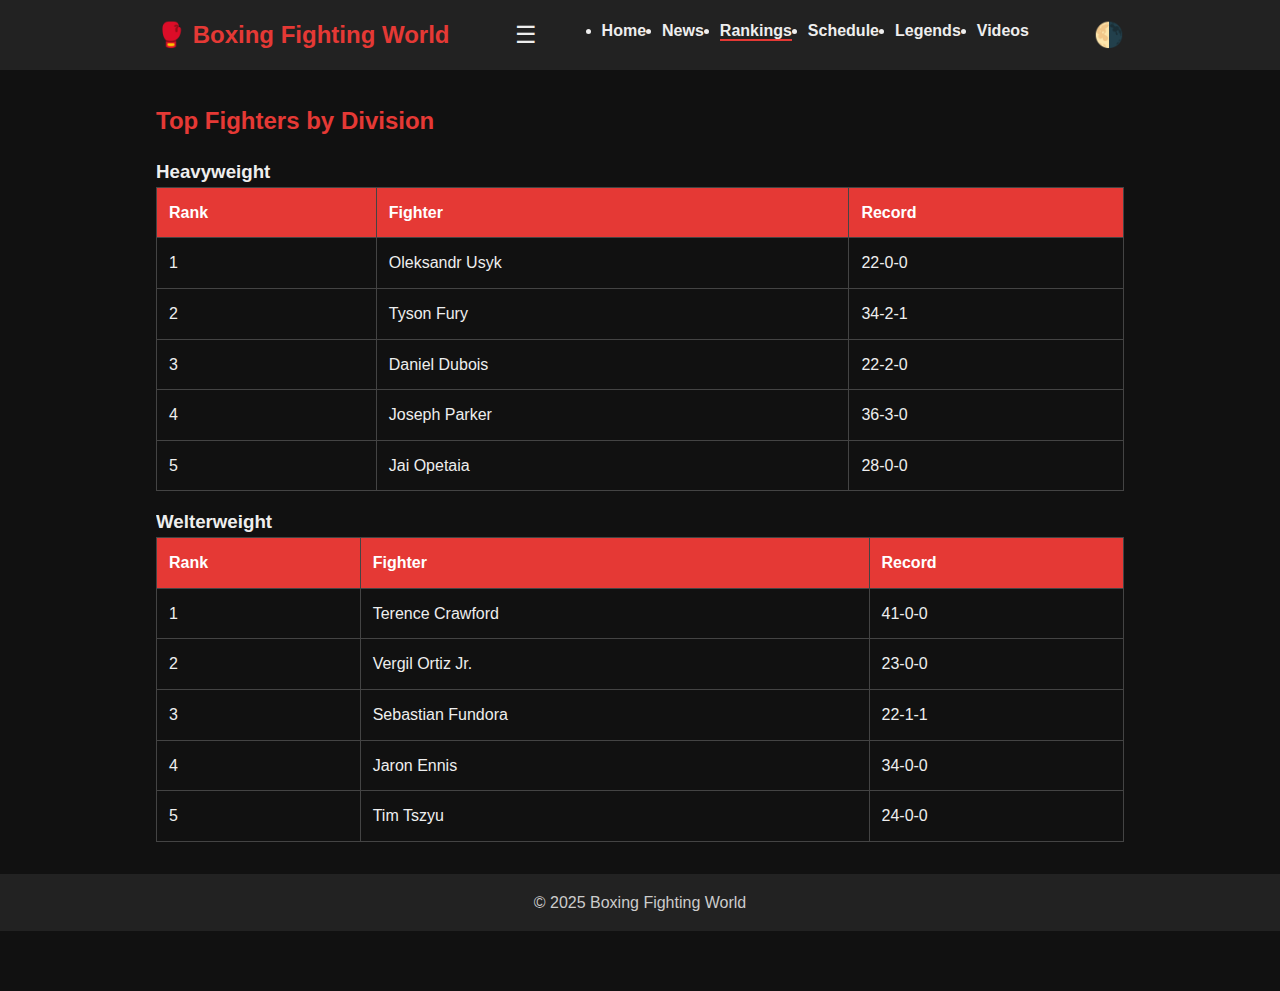
<file: rankings.html>
<!DOCTYPE html>
<html lang="en">
<head>
  <meta charset="UTF-8" /><meta name="viewport" content="width=device-width, initial-scale=1" />
  <title>Boxing Fighting World – Rankings</title>
  <link rel="stylesheet" href="styles.css" />
</head>
<body>
  <header id="header">
    <nav class="nav-container">
      <h1 class="logo">🥊 Boxing Fighting World</h1>
      <button id="menu-toggle" class="menu-toggle">☰</button>
      <ul class="nav-links">
        <li><a href="index.html">Home</a></li>
        <li><a href="news.html">News</a></li>
        <li><a href="rankings.html" class="active">Rankings</a></li>
        <li><a href="schedule.html">Schedule</a></li>
        <li><a href="legends.html">Legends</a></li>
        <li><a href="video.html">Videos</a></li>
      </ul>
      <button id="theme-toggle" class="theme-toggle">🌗</button>
    </nav>
  </header>

  <main class="section">
    <h2>Top Fighters by Division</h2>

    <div class="table-container">
      <h3>Heavyweight</h3>
      <table>
        <thead><tr><th>Rank</th><th>Fighter</th><th>Record</th></tr></thead>
        <tbody>
          <tr><td>1</td><td>Oleksandr Usyk</td><td>22‑0‑0</td></tr>
          <tr><td>2</td><td>Tyson Fury</td><td>34‑2‑1</td></tr>
          <tr><td>3</td><td>Daniel Dubois</td><td>22‑2‑0</td></tr>
          <tr><td>4</td><td>Joseph Parker</td><td>36‑3‑0</td></tr>
          <tr><td>5</td><td>Jai Opetaia</td><td>28‑0‑0</td></tr>
        </tbody>
      </table>
    </div>

    <div class="table-container">
      <h3>Welterweight</h3>
      <table>
        <thead><tr><th>Rank</th><th>Fighter</th><th>Record</th></tr></thead>
        <tbody>
          <tr><td>1</td><td>Terence Crawford</td><td>41‑0‑0</td></tr>
          <tr><td>2</td><td>Vergil Ortiz Jr.</td><td>23‑0‑0</td></tr>
          <tr><td>3</td><td>Sebastian Fundora</td><td>22‑1‑1</td></tr>
          <tr><td>4</td><td>Jaron Ennis</td><td>34‑0‑0</td></tr>
          <tr><td>5</td><td>Tim Tszyu</td><td>24‑0‑0</td></tr>
        </tbody>
      </table>
    </div>
  </main>

  <footer>
    <p>&copy; 2025 Boxing Fighting World</p>
  </footer>
  <script src="script.js"></script>
</body>
</html>
</file>
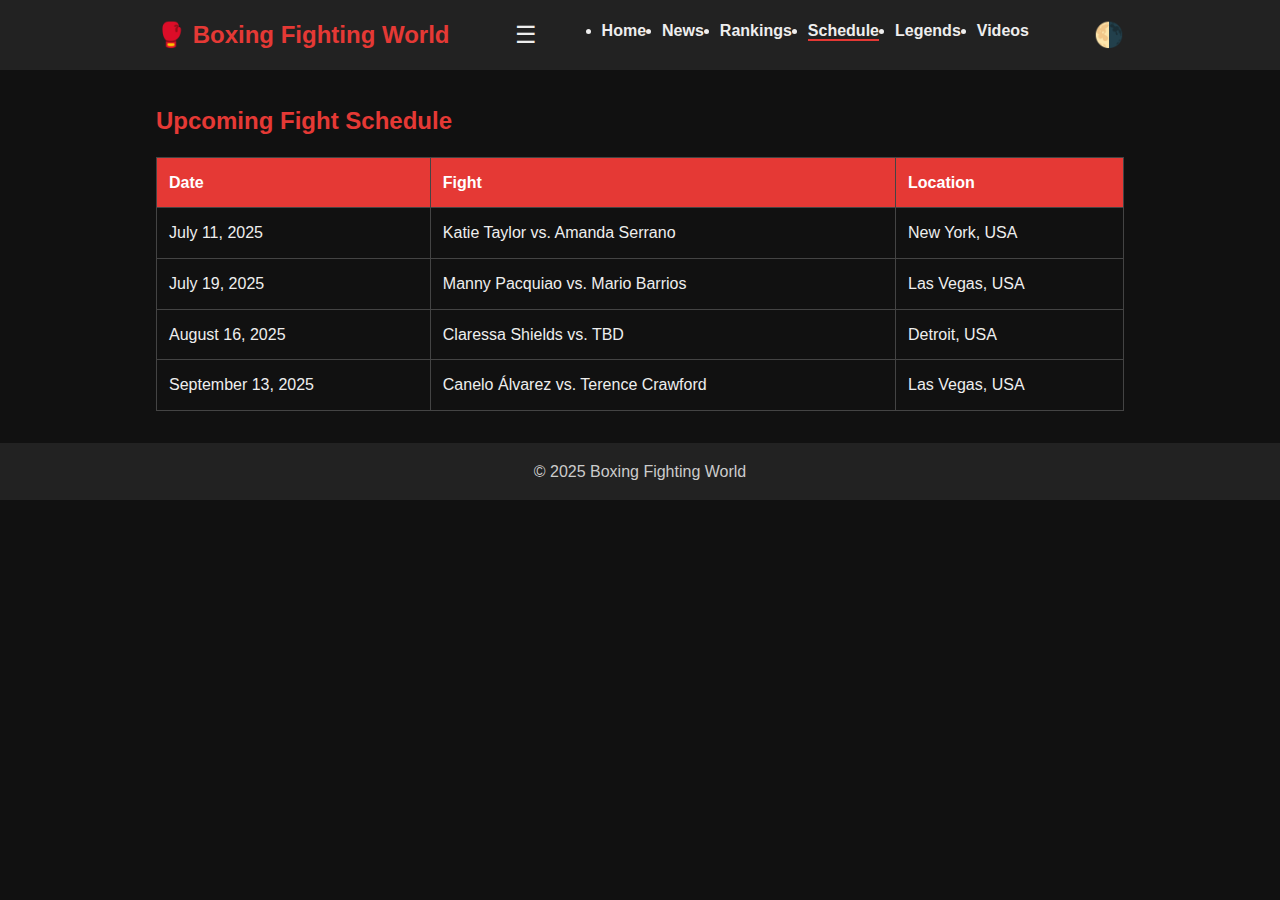
<file: schedule.html>
<!DOCTYPE html>
<html lang="en">
<head>
  <meta charset="UTF-8" /><meta name="viewport" content="width=device-width, initial-scale=1" />
  <title>Boxing Fighting World – Schedule</title>
  <link rel="stylesheet" href="styles.css" />
</head>
<body>
  <header id="header">
    <nav class="nav-container">
      <h1 class="logo">🥊 Boxing Fighting World</h1>
      <button id="menu-toggle" class="menu-toggle">☰</button>
      <ul class="nav-links">
        <li><a href="index.html">Home</a></li>
        <li><a href="news.html">News</a></li>
        <li><a href="rankings.html">Rankings</a></li>
        <li><a href="schedule.html" class="active">Schedule</a></li>
        <li><a href="legends.html">Legends</a></li>
        <li><a href="video.html">Videos</a></li>
      </ul>
      <button id="theme-toggle" class="theme-toggle">🌗</button>
    </nav>
  </header>

  <main class="section">
    <h2>Upcoming Fight Schedule</h2>
    <div class="table-container">
      <table>
        <thead><tr><th>Date</th><th>Fight</th><th>Location</th></tr></thead>
        <tbody>
          <tr><td>July 11, 2025</td><td>Katie Taylor vs. Amanda Serrano</td><td>New York, USA</td></tr>
          <tr><td>July 19, 2025</td><td>Manny Pacquiao vs. Mario Barrios</td><td>Las Vegas, USA</td></tr>
          <tr><td>August 16, 2025</td><td>Claressa Shields vs. TBD</td><td>Detroit, USA</td></tr>
          <tr><td>September 13, 2025</td><td>Canelo Álvarez vs. Terence Crawford</td><td>Las Vegas, USA</td></tr>
        </tbody>
      </table>
    </div>
  </main>

  <footer>
    <p>&copy; 2025 Boxing Fighting World</p>
  </footer>
  <script src="script.js"></script>
</body>
</html>
</file>
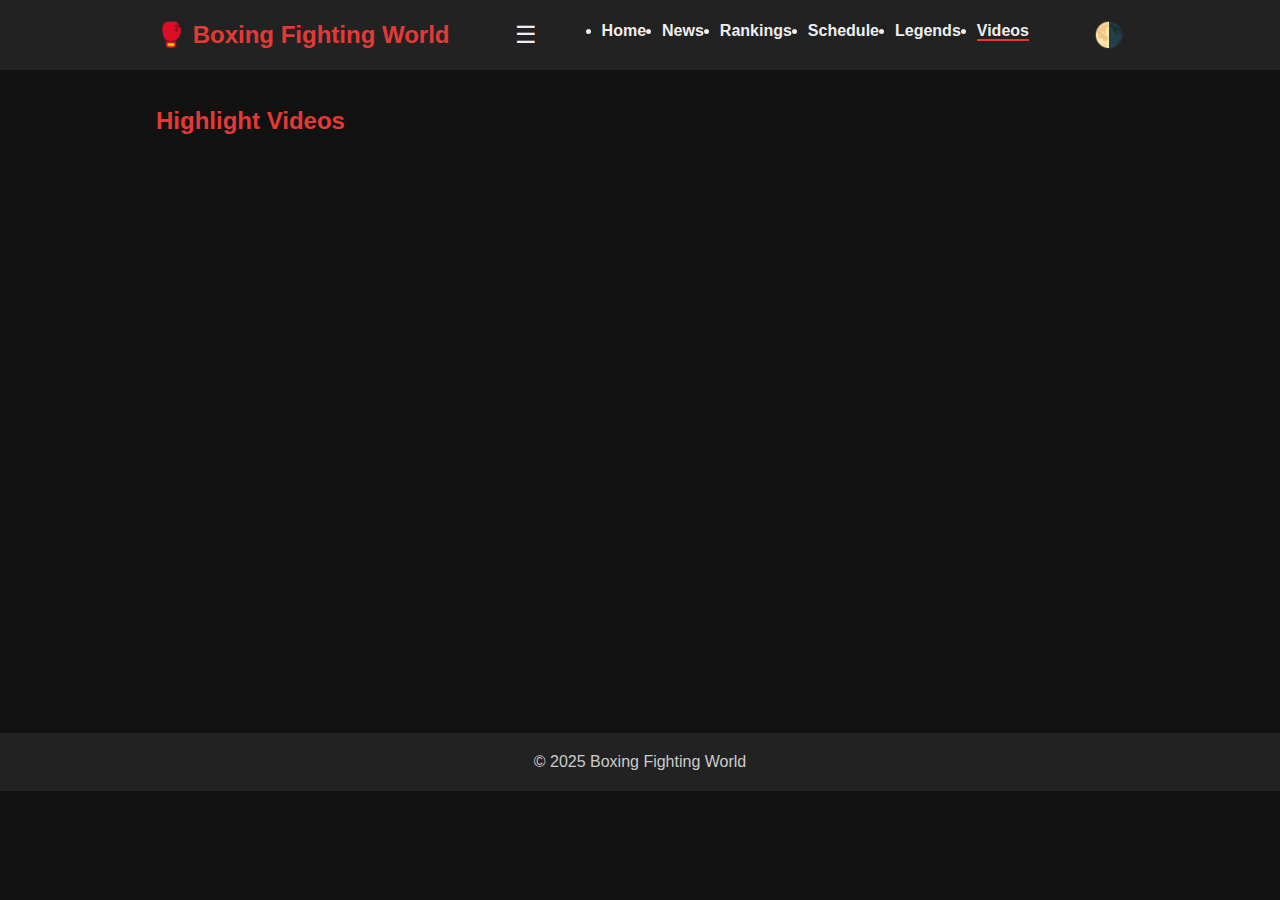
<file: video.html>
<!DOCTYPE html>
<html lang="en">
<head>
  <meta charset="UTF-8" /><meta name="viewport" content="width=device-width, initial-scale=1" />
  <title>Boxing Fighting World – Videos</title>
  <link rel="stylesheet" href="styles.css" />
</head>
<body>
  <header id="header">
    <nav class="nav-container">
      <h1 class="logo">🥊 Boxing Fighting World</h1>
      <button id="menu-toggle" class="menu-toggle">☰</button>
      <ul class="nav-links">
        <li><a href="index.html">Home</a></li>
        <li><a href="news.html">News</a></li>
        <li><a href="rankings.html">Rankings</a></li>
        <li><a href="schedule.html">Schedule</a></li>
        <li><a href="legends.html">Legends</a></li>
        <li><a href="video.html" class="active">Videos</a></li>
      </ul>
      <button id="theme-toggle" class="theme-toggle">🌗</button>
    </nav>
  </header>

  <main class="section">
    <h2>Highlight Videos</h2>
    <div class="video-container">
      <iframe src="https://www.youtube.com/embed/7EMa8hMHcXI" allowfullscreen></iframe>
    </div>
  </main>

  <footer>
    <p>&copy; 2025 Boxing Fighting World</p>
  </footer>
  <script src="script.js"></script>
</body>
</html>
</file>
<file: styles.css>
/* Reset & Base */
* {
  margin: 0;
  padding: 0;
  box-sizing: border-box;
}

:root {
  --bg: #111;
  --text: #eee;
  --accent: #e53935;
  --card: #222;
}

body.light {
  --bg: #f4f4f4;
  --text: #111;
  --accent: #b71c1c;
  --card: #fff;
}

body {
  background: var(--bg);
  color: var(--text);
  font-family: 'Roboto', sans-serif;
  line-height: 1.6;
  transition: background 0.3s, color 0.3s;
  padding-bottom: 60px;
}

/* Header & Nav */
header {
  background: var(--card);
  position: sticky;
  top: 0;
  z-index: 100;
}
.nav-container {
  max-width: 1000px;
  margin: auto;
  padding: 1rem;
  display: flex;
  align-items: center;
  justify-content: space-between;
  flex-wrap: wrap;
}
.logo {
  font-size: 1.5rem;
  color: var(--accent);
}
.nav-links {
  display: flex;
  gap: 1rem;
  flex-wrap: wrap;
}
.nav-links a {
  color: var(--text);
  text-decoration: none;
  font-weight: bold;
}
.nav-links a.active {
  border-bottom: 2px solid var(--accent);
}
.menu-toggle,
.theme-toggle {
  background: none;
  border: none;
  color: var(--text);
  font-size: 1.5rem;
  cursor: pointer;
}

/* Sections */
.section {
  max-width: 1000px;
  margin: auto;
  padding: 2rem 1rem;
}
.section-title,
h2 {
  color: var(--accent);
  margin-bottom: 1rem;
}
ul li {
  margin-bottom: 0.5rem;
}

/* Grids */
.news-grid,
.boxer-grid {
  display: grid;
  gap: 1rem;
  margin-top: 1rem;
}
.news-grid {
  grid-template-columns: repeat(auto-fit, minmax(280px, 1fr));
}
.boxer-grid {
  grid-template-columns: repeat(auto-fit, minmax(220px, 1fr));
}

/* News Articles */
.news-article {
  background: var(--card);
  border-radius: 8px;
  overflow: hidden;
  transition: transform 0.3s;
}
.news-article:hover {
  transform: scale(1.03);
}
.news-article img {
  width: 100%;
  display: block;
}
.news-content {
  padding: 1rem;
}

/* Boxer Cards */
.boxer-card {
  background: var(--card);
  border-radius: 8px;
  overflow: hidden;
  text-align: center;
  transition: transform 0.3s;
}
.boxer-card img {
  width: 100%;
  display: block;
  border-radius: 6px;
}
.boxer-card h3 {
  padding: 0.5rem;
}
.boxer-card:hover {
  transform: scale(1.05);
}

/* Tables */
.table-container {
  overflow-x: auto;
  margin-top: 1rem;
}
table {
  width: 100%;
  border-collapse: collapse;
}
th,
td {
  padding: 0.75rem;
  border: 1px solid #444;
  text-align: left;
}
th {
  background: var(--accent);
  color: #fff;
}

/* Responsive Video */
.video-container {
  position: relative;
  padding-bottom: 56.25%; /* 16:9 */
  height: 0;
  overflow: hidden;
  margin-top: 1rem;
}
.video-container iframe,
.modal-content iframe {
  position: absolute;
  top: 0;
  left: 0;
  width: 100%;
  height: 100%;
  border: none;
}

/* Modal */
.modal {
  display: none;
  position: fixed;
  inset: 0;
  background: rgba(0,0,0,0.8);
  align-items: center;
  justify-content: center;
  z-index: 200;
}
.modal[aria-hidden="false"] {
  display: flex;
}
.modal-content {
  background: var(--card);
  padding: 1rem;
  border-radius: 8px;
  max-width: 90%;
  width: 600px;
  position: relative;
}
.modal-close {
  position: absolute;
  top: 8px;
  right: 12px;
  background: none;
  border: none;
  color: var(--text);
  font-size: 1.5rem;
  cursor: pointer;
}

/* Footer */
footer {
  background: var(--card);
  color: #ccc;
  text-align: center;
  padding: 1rem 0;
  position: relative;
}

/* Mobile */
@media (max-width: 768px) {
  .nav-links {
    display: none;
    flex-direction: column;
    width: 100%;
    gap: 0.5rem;
    margin-top: 0.5rem;
  }
  .nav-links.show {
    display: flex;
  }
  .menu-toggle {
    display: block;
  }
  .boxer-grid,
  .news-grid {
    grid-template-columns: 1fr;
  }
}
</file>
